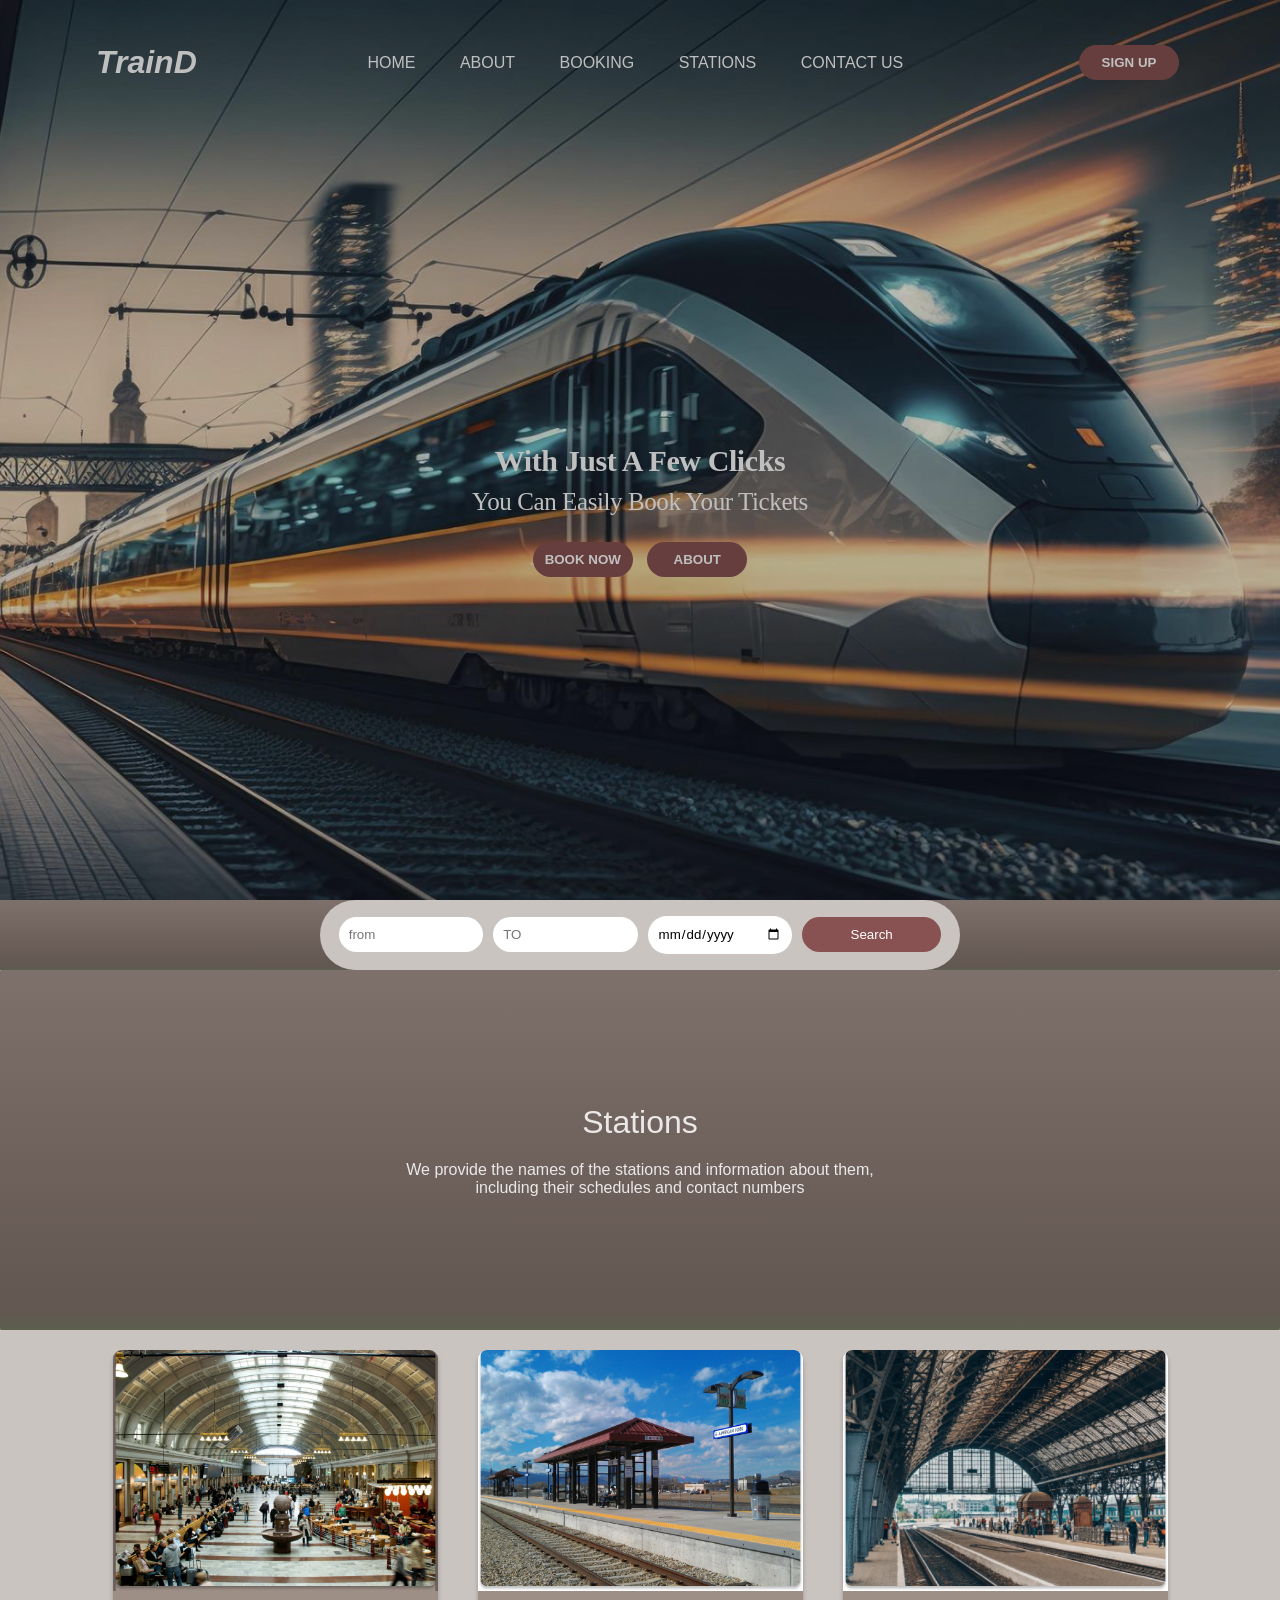
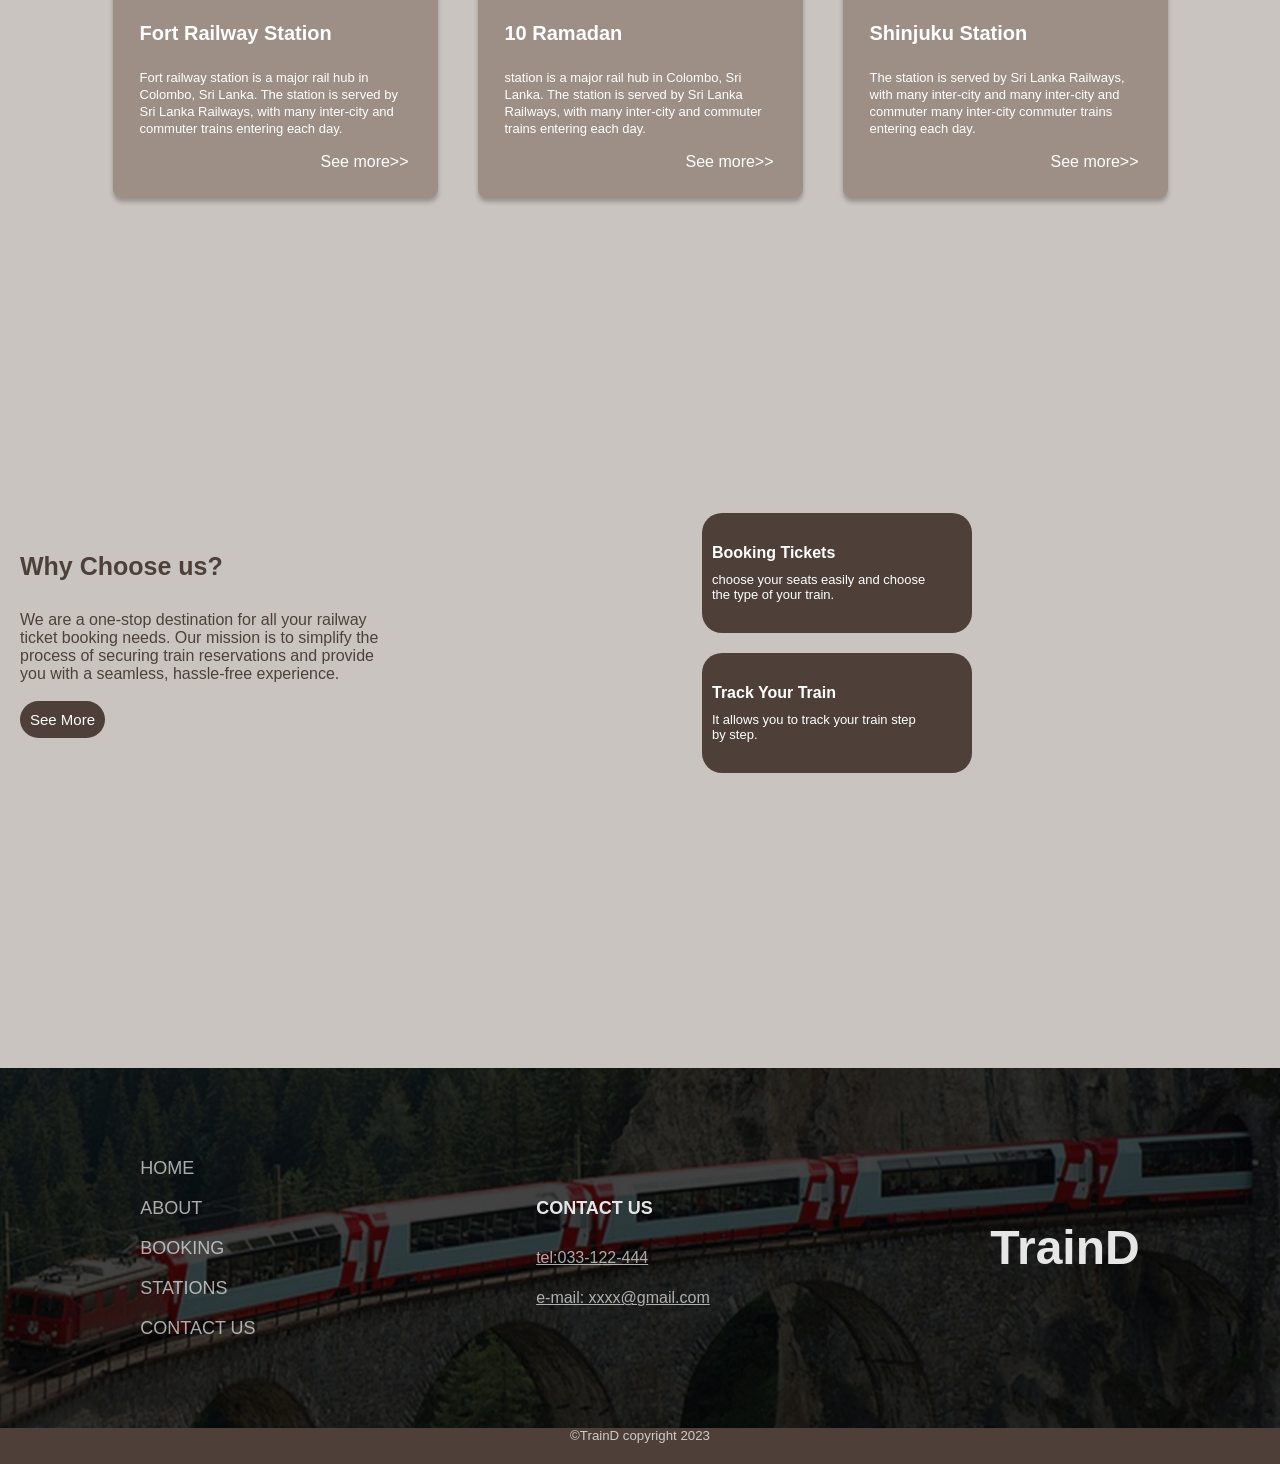
<file: index.html>
<!DOCTYPE html>
<html lang="en">
<head>
    <meta charset="UTF-8">
    <meta name="viewport" content="width=device-width, initial-scale=1.0">
    <title>Train Design</title>
    <link rel="stylesheet" href="project.css">
</head>
<body>
    <div class="banner">
        <div class="navbar">
            <h1 class="logo" style="color:white;font-style:italic;" >TrainD</h1>
            <ul>
               <li ><a href="#"style="color: white">HOME</a></li>
               <li><a href="#">ABOUT</a ></li>
               <li><a href="#">BOOKING</a></li>
               <li><a href="#">STATIONS</a></li>
               <li><a href="#">CONTACT US</a></li>
            </ul>
            <button class="button">SIGN UP</button>
        </div>
        <div class="content">
            <h1>With Just A Few Clicks</h1>
            <p>
              You Can Easily Book Your Tickets
            </p>
            <button type="button"><span></span>BOOK NOW</button>
            <button type="button"><span></span>ABOUT</button>
          </div>
          
        </div>

        <div style="background: linear-gradient(180deg, #7E706A 0%, #635752 93.62%, #5C5F4E 100%);">

         <div class="login-page" >
            <form>
              <input type="text" placeholder="from" >
              <input type="password" placeholder="TO" >
              <input type="date"  placeholder="Date">
              <input type="submit" value="Search">
            </form>
          </div>
        </div>

        <div class="color-1">
          <div style="font-size: xx-large;">
              Stations
          </div>
          <div style="font-size: medium;margin-top:20px">
              We provide the names of the stations and information about them,<br/> including their schedules and contact numbers
          </div>
         </div>


         <div class="card-container">
          <div class="card">
            <img src="./assects 2/img-2.jpg">
            <div class="card-content">
              <h3>Fort Railway Station</h3>
              <p>Fort railway station is a major rail hub in Colombo, Sri Lanka. The station is served by Sri Lanka Railways, with many inter-city and commuter trains entering each day.</p>
              <a href="#" class="btn">See more>></a>
            </div>

          </div>
          <div class="card">
            <img src="./assects 2/img-3.jpg">
            <div class="card-content">
              <h3>10 Ramadan</h3>
              <p>station is a major rail hub in Colombo, Sri Lanka. The station is served by Sri Lanka Railways, with many inter-city and commuter trains entering each day.</p>
              <a href="#" class="btn">See more>></a>
            </div>

          </div>
          <div class="card">
            <img src="./assects 2/img-4.jpg">
            <div class="card-content">
              <h3>Shinjuku Station</h3>
              <p>The station is served by Sri Lanka Railways, with many inter-city and  many inter-city and commuter   many inter-city commuter trains entering each day.</p>
              <a href="#" class="btn">See more>></a>
            </div>

          </div>
         </div>



          <div class="main-box">
            <div class="left-content">
                <div class="text-1">Why Choose us?</div>
                <p style="margin-top: 30px; color: #4E4039;">We are a one-stop destination for all your railway<br/> ticket booking needs. Our mission is to simplify the<br/> process of securing train reservations and provide<br/> you with a seamless, hassle-free experience.</p>
                <div style="margin-top: 4%;">
                    <a href="#" style="text-decoration: none; color: white; background: #4E4039; line-height: 30px; width: 100px; font-size: 15px; padding: 10px; border-radius: 30px; text-align: center;">See More</a>
                </div>
            </div>
    
            <div class="right-content">
                <div class="ticket-box">
                    <h4 style="margin-left: 10px;">Booking Tickets</h4>
                    <p style="font-size: 13px;margin-left: 10px; ">choose your seats easily and choose<br/> the type of your train.</p>
                </div>
    
                
                <div class="right-box">
                  <div class="ticket-box">
                    <h4 style="margin-left: 10px;">Track Your Train</h4>
                    <p style="font-size: 13px;margin-left: 10px; " >It allows you to track your train step<br/>by step.</p>
                </div>
                </div>
            </div>
  
          </div>
          


          <div style="background-color: #4E4039;height:44vh;">
          <footer class="main-footer">
            <div class="fot-1" style="font-size: large;font-style: normal; font-weight: 300; ">
              <ul>
                <li ><a href="#"style="color: rgba(255, 255, 255, 0.73);font-weight:100;text-decoration:none;">HOME</a></li>
                <li><a href="#" style="color: rgba(255, 255, 255, 0.73);font-weight:100;text-decoration:none;">ABOUT</a ></li>
                <li><a href="#" style="color: rgba(255, 255, 255, 0.73);font-weight:100;text-decoration:none;">BOOKING</a></li>
                <li><a href="#" style="color: rgba(255, 255, 255, 0.73);font-weight:100;text-decoration:none;" >STATIONS</a></li>
                <li><a href="#" style="color: rgba(255, 255, 255, 0.73);font-weight:100;text-decoration:none;">CONTACT US</a></li>
             </ul>
            
            </div>
            <div class="fot-2">
              <ul>
                <li><a href="#" style="color: white;text-decoration:none;font-size: large;line-height:60px;font-weight:bold">CONTACT US</a></li>
                <li><a href="#" style="color: rgba(255, 255, 255, 0.73);font-weight:100;">tel:033-122-444</a></li>
                <li><a href="#" style="color: rgba(255, 255, 255, 0.73);font-weight:100;">e-mail: xxxx@gmail.com</a></li>
            </ul>
            </div>
            <div  style="color: white;font-size:x-large;">
              <h1>TrainD</h1>
            </div>
          </footer>
          <h5 style="display: flex;justify-content:center;text-align:center;color: rgba(255, 255, 255, 0.73);font-weight:100; ">©TrainD copyright 2023</h5>
        </div>
    
    
    
    
    
    
    
       
</body>
</html>
</file>
<file: project.css>
*{
    margin: 0%;
    padding: 0%;
    font-family: sans-serif;
}
.banner {
    width: 100%;
    height: 100vh;
    background-image: url(./assects\ 2/img-1.jpg);
    filter: brightness(0.75);
    background-size: cover;
    background-position: center;
    

}
.navbar
{
    width: 85%;
    margin: auto;
    padding: 35px 0;
    display: flex;
    align-items: center;
    justify-content: space-between;
}
.navbar ul li 
{
    list-style: none;
    display: inline-block;
    margin: 0 20px;
    position: relative;
    
}
.navbar ul li a
{
    text-decoration: none;
    color: #fff;
    text-transform: uppercase;

}
.navbar ul li ::after
{
    content: '';
    height: 3px;
    width: 0;
    background: #009688;
    position: absolute;
    left: 0;
    bottom: -10px;
    transition: 0.5s;
}
.navbar ul li :hover::after
{ 
    width: 100%;

}
.navbar ul li a:hover{
    color: orange;

}
button
{
    width:100px  ;
    padding: 10px 0;
    text-align: center;
    margin: 10px 5px ;
    border-radius: 25px ;
    font-weight: bold ;
    border: 0px solid ;
    background: rgb(136, 82, 82);
    color: #fff;
    cursor: pointer;
    position: relative;
    overflow: hidden;

}
button:hover {
    background-color:orange;
    color: white;


}
.content
{
    width: 100%;
    position: absolute;
    top: 50%;
    transform: translateY(-50);
    text-align: center;
    color: white;
}
.content h1
{
 
    color: #FFF;
    text-align: center;
    font-family: Inria Serif;
    font-size: 30px;
    font-style: normal;
    font-weight: 700;
    line-height: 22px; 
    letter-spacing: -0.408px;
    text-transform: capitalize; 

}
.content p 
{
    color: #FFF;
    font-family: Inria Serif;
    font-size: 25px;
    font-style: normal;
    font-weight: 50px;
    line-height: 60px;
    letter-spacing: -0.408px;
    text-transform: capitalize; 

}


.login-page {
    font-family: Arial, Helvetica, sans-serif;
    background-color: #CAC4C1;
    display: flex;
    justify-content: center;
    align-items: center;
    height: 70px;
    flex-shrink: 0;
    border-radius: 55px;
    width: 50%;
    margin: auto;
}

.login-page form {
    display: flex;
    align-items: center;
}

.login-page input[type="text"],
.login-page input[type="password"],
.login-page input[type="date"] {
    background: white;
    color: #000;
    border: none;
    padding: 10px;
    border-radius: 25px;
    margin-right: 10px;
    width: 80%; 
}

.login-page input[type="submit"] {
    background: rgb(136, 82, 82);
    color: #fff;
    border: none;
    padding: 10px;
    border-radius: 25px;
    cursor: pointer;
    width: 80%; 
}
.color-1{
    width: 100%;
    flex-shrink: 0;
    border-radius:1px;
    background:linear-gradient(180deg, #7E706A 0%, #635752 93.62%, #5C5F4E 100%);
}
.color-1 {
    display: flex;
    flex-direction: column;
    justify-content: center;
    align-items: center;
    height: 40vh; 
    color: rgba(255, 255, 255, 0.86);
    text-align: center;
    font-size: 25px;
    font-style: normal;
    font-weight: 300;
}

.card-container{
    background-color:#CAC4C1;
}
.card-container{
    display: flex;
    justify-content: center;
    flex-wrap: wrap;
    
}
.card{
    width: 325px;
    background-color:#9D8F86 ;
    border-radius: 9px;
    overflow: hidden;
    box-shadow: 0px 4px 4px 0px rgba(0, 0, 0, 0.25); 
    margin: 20px;
    
}
.card img{
    width: 100%;
    height: auto;
}
.card-content{
    padding: 27px;
    color: #FFF;

}
.card-content h3{
    font-size: 20px;
    margin-bottom: 25px;
}
.card-content p{
    color: #FFF;
    font-size: 15px;
    line-height: 1.3; 
    font-weight: 100;
    font-size: 13px;  
}
.card-content .btn{
    text-decoration: none;
    color: white;
    margin-left: 181px;
    margin-top: 16px;
    display: inline-block;
    
   

} 

.main-box {
    display: flex;
    justify-content: space-between;
    align-items: center;
    height: 90vh;
    width: auto;
    background: #CAC4C1;
    text-align: left;
    padding: 20px;
}

.left-content {
    flex-shrink: 0;
    width: 45%;
}

.right-content {
    width: 45%;
}

.right-box {
    margin-top: 20px; 
}

.text-1 {
    font-size: 25px;
    color: #4E4039;
    font-weight: 700;
 }

.ticket-box {
    width: 270px;
    height: 120px;
    flex-shrink: 0;
    border-radius: 20px;
    background: #4E4039;
    color: #FFF;
    flex-direction: column;
    display: flex;
    justify-content: center;
    gap: 10px;
    
}
@media screen and (max-width: 610px) {
    .main-box {
      flex-direction: column;
      height: auto;
    }
  
    .left-content {
      width: 100%;
      margin-bottom: 20px;
    }
  
    .right-content {
      width: 100%;
    }
  

  }
   .main-footer {
    width: auto;
    height: 40vh;
    background-image: url(./assects\ 2/img-5.jpg);
    filter: brightness(0.90);
    background-size: cover;
    background-position: center;
    display: flex;
    justify-content: space-around;
    align-items: center;
    line-height: 40px;  
}

.main-footer ul {
    list-style: none; 
}


@media screen and (max-width: 610px) {
    .main-footer {
        flex-direction: column;
        height: auto;
    }

    .fot-1 {
        text-align: center;
        margin-bottom: 10px;
    }

    .fot-2 a p {
        text-align: center;
        flex-direction: row;
        display: inline;
    }

    .main-footer div {
        margin-bottom: 10px;
    }

    .main-footer ul {
        text-align: center;
        margin: 0;
        padding: 0;
        list-style: none;
    }

    .main-footer ul li {
        display: inline;
        margin: 0 10px;
    }

    .main-footer .contact-info {
        text-align: center;
    }
}


@media screen and (max-width: 768px){
    .navbar ul li{
        display: none;
    }
}




@media screen and (max-width: 525px) {
    .login-page {
        background-color: transparent; 
        height: 60px;
        width: 30px;

    }
    .login-page
   
}
</file>
